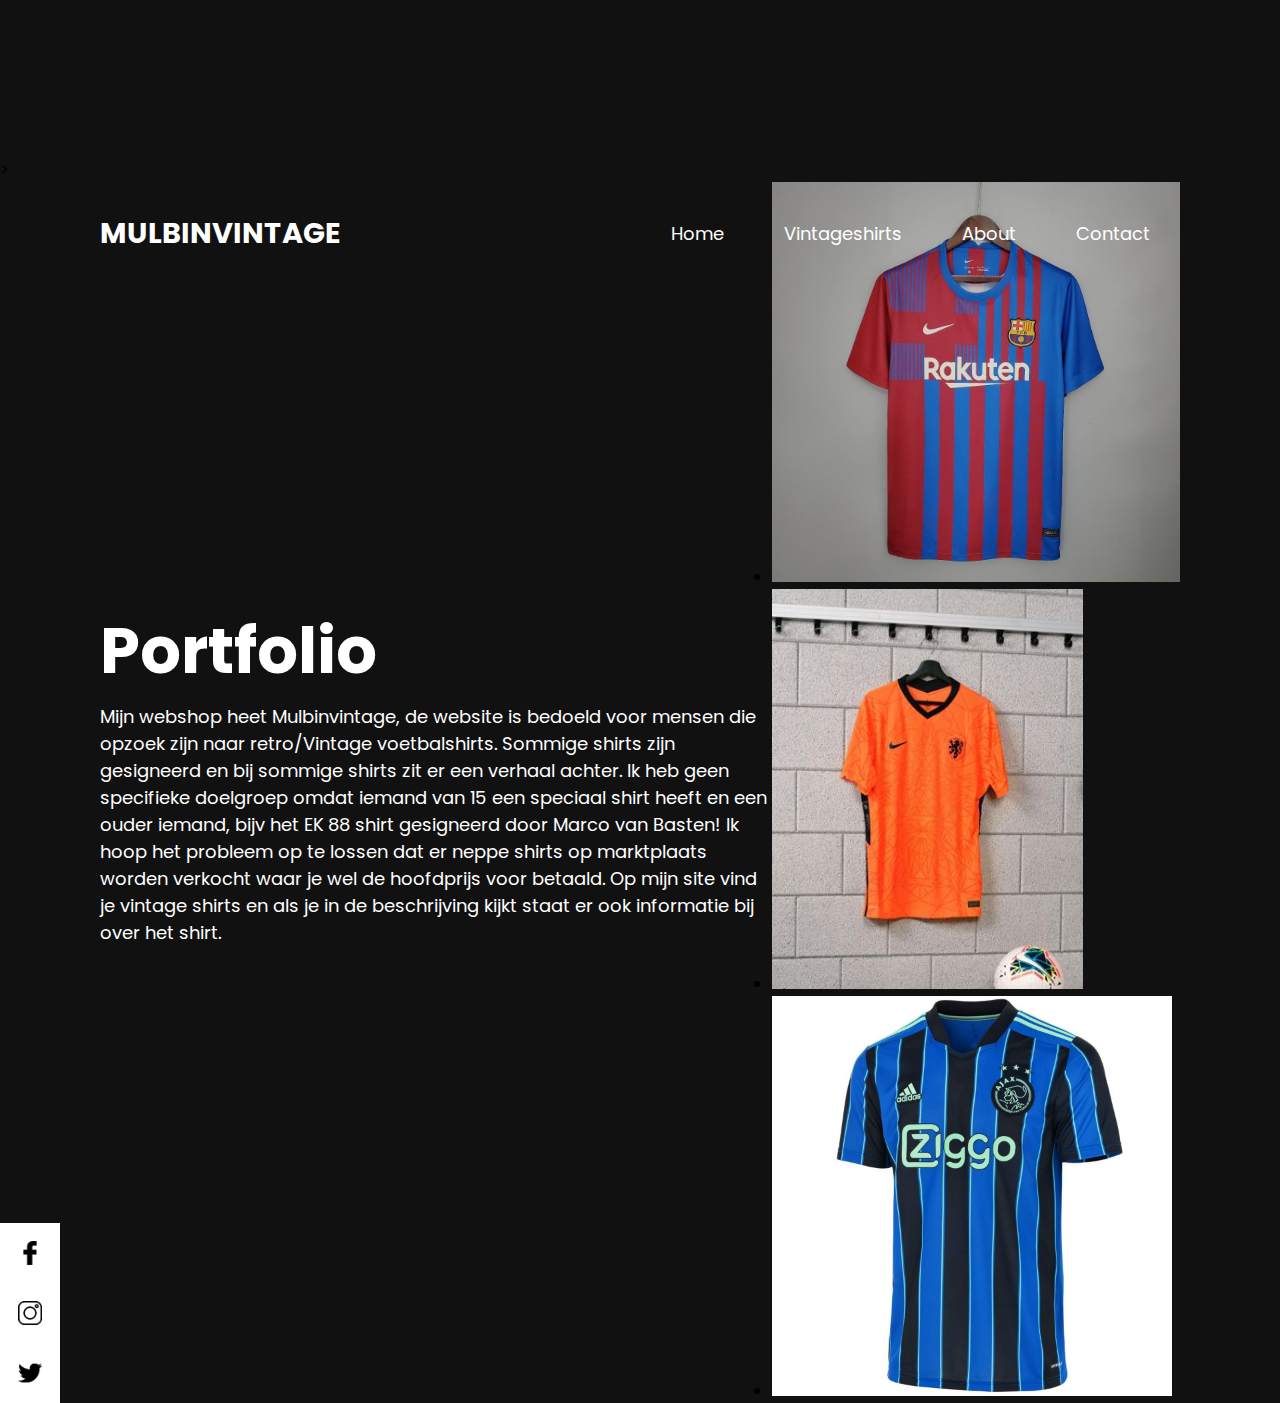
<file: 1/index.html>
<!DOCTYPE html>
<html lang="en">
<head>
    <meta charset="UTF-8">
    <meta name="viewport" content="width=device-width, initial-scale=1.0">
    <title>Mulbinvintage</title>
    <link rel="stylesheet" href="style.css">
</head>
<body>
    <section>
        <div class="bannerVideo" id="slideshow">
            <video src="" autoplay muted loop class="active"></video>
            <video src="" autoplay muted loop></video>
            <video src="" autoplay muted loop></video>
            <video src="" autoplay muted loop></video>
        </div>>
        <div class="container">
            <header id="navbar">
                <a href="#" class="logo">Mulbinvintage</a>
                <ul>
                    <li><a href="#" >Home</a></li>
                    <li><a href="#">Vintageshirts</a></li>
                    <li><a href="#">About</a></li>
                    <li><a href="#">Contact</a></li>
                </ul>
            </header>
            <div class="content">
                <div class="bannerText">
                    <div class="active">
                        <h2>Portfolio</h2>
                        <p>Mijn webshop heet Mulbinvintage, de website is bedoeld voor mensen die opzoek zijn naar retro/Vintage voetbalshirts. Sommige shirts zijn gesigneerd en bij sommige shirts zit er een verhaal achter. Ik heb geen specifieke doelgroep omdat iemand van 15 een speciaal shirt heeft en een ouder iemand, bijv het EK 88 shirt gesigneerd door Marco van Basten! Ik hoop het probleem op te lossen dat er neppe shirts op marktplaats worden verkocht waar je wel de hoofdprijs voor betaald. Op mijn site vind je vintage shirts en als je in de beschrijving kijkt staat er ook informatie bij over het shirt.</p>
                    </div>
                    <div>
                        <h2>Ole Gunnar Solskjær</h2>
                        <p>De UEFA Champions Leaguefinale van het seizoen 1998/99 is de zevende finale in de geschiedenis van de Champions League. De wedstrijd vond plaats op 26 mei 1999 in Camp Nou in Barcelona. Het Duitse Bayern München stond net als tegenstander Manchester United voor het eerst in de finale van de Champions League.Bayern was van slag en Manchester rook zijn kans. De Engelsen rukten op en versierden zo'n 30 seconden na de gelijkmaker opnieuw een hoekschop. Beckham bracht de bal voor doel en Sheringham verlengde met het hoofd. Aan de tweede paal tikte invaller Ole Gunnar Solskjær de bal in het dak van het doel. De totale ommekeer was een feit. Na het laatste fluitsignaal viel een teleurgestelde Samuel Kuffour huilend op de grond.</p>
                    </div>
                    <div>
                        <h2>Ronald Koeman</h2>
                        <p>De finale van de Europacup I van het seizoen 1991/92 werd gehouden op 20 mei 1992 in het Wembley Stadium in Londen. Voor het eerst sinds 1986 stond het Spaanse FC Barcelona opnieuw in de finale. FC Barcelona verloor toen de finale na strafschoppen, ditmaal wonnen ze na verlengingen van het Italiaanse Sampdoria. De Nederlander Ronald Koeman scoorde in de tweede verlenging via een vrije trap het enige doelpunt van de finale</p>
                    </div>
                    <div>
                        <h2>Johan Cruijff</h2>
                        <p>Cruijff wordt wereldwijd erkend als een van de beste voetballers aller tijden.[1] In 1999 werd hij door de IFFHS verkozen tot Europees voetballer van de twintigste eeuw. Bij de IFFHS-verkiezing van Wereldvoetballer van de twintigste eeuw eindigde hij als tweede achter Pelé.[2] De voormalige aanvaller en spelverdeler werd met name geroemd vanwege zijn techniek, startsnelheid, handelingssnelheid en spelinzicht.[3] Driemaal werd hij verkozen tot Europees voetballer van het jaar en ook won hij drie keer de Europacup I.</p>
                    </div>
                </div>
            </div>
            <ul class="sci">
                <li><a href="#"><img src="foto's/facebook.png" alt=""></a></li>
                <li><a href="#"><img src="foto's/instagram.png" alt=""></a></li>
                <li><a href="#"><img src="foto's/twitter.png" alt=""></a></li>
            </ul>
            <ul>
                <li><a href="#"><img src="foto/foto1.png" height="400" alt=""></a></li>
                <li><a href="#"><img src="foto/foto2.png" height="400" alt=""></a></li>
                <li><a href="#"><img src="foto/foto3.png" height="400" alt=""></a></li>
            </ul>
        </div>
    </section>
</body>
</html>
</file>
<file: 1/style.css>
@import url('https://fonts.googleapis.com/css?family=Poppins:300,400,500,600,700,800,900&display=swap');
*
{
    margin: 0;
    padding: 0;
    box-sizing: border-box;
    font-family: 'Poppins', sans-serif;
}
section
{
    background: #111;
    min-height: 100vh;
}
.section .bannerVideo
{
    position: absolute;
    top: 0;
    left: 0;
    width: 100%;
    height: 100%;
}
.section .bannerVideo video
{
    position: absolute;
    top: 0;
    left: 0;
    width: 100%;
    height: 100%;
    object-fit: cover;
    opacity: 0;
}
.section .bannerVideo video .active
{
    opacity: 1;
}
.container
{
    position: relative;
    padding: 0 100px;
    display: flex;
    justify-content: flex-start;
    min-height: 100vh;
}
.container header
{
    position: absolute;
    top: 0;
    left: 0;
    width: 100%;
    display: flex;
    justify-content: space-between;
    align-items: center;
    padding: 30px 100px;
}
.container header .logo
{
    font-weight: 700;
    text-transform: uppercase;
    color: #fff;
    font-size: 1.8em;
    text-decoration: none;
}
.container header ul
{
    position: relative;
    display: flex;
} 
.container header ul li
{
    list-style: none;
    margin: 0 20px;
}
.container header ul li a
{
    position: relative;
    text-decoration: none;
    font-size: 18px;
    padding: 4px 10px;
    color: #fff;
}
.container header ul li a:hover,
.container header ul li a.active
{
    background: #fff;
    color: #111;
}
.container .content
{
    display: flex;
    justify-content: flex-start;
    align-items: center;
}
.container .content .bannerText
{
    position: relative;
    max-width: 700px;
}
.container .content .bannerText div
{
    display: none;
    transition: 0.5s ease-in-out;
}
.container .content .bannerText div.active
{
    display: initial;
}
.container .content .bannerText div h2
{
    color: #fff;
    font-size: 4em;
    line-height: 1em;
    font-weight: 700;
}
.container .content .bannerText div p
{
    color: #fff;
    font-size: 18px;
    margin: 20px 0;
}
.sci
{
    position: absolute;
    bottom: 0;
    left: 0;
    display: flex;
    flex-direction: column;
}
.sci li
{
    list-style: none;
}
.sci li a
{
    width: 60px;
    height: 60px;
    display: flex;
    justify-content: center;
    align-items: center;
    background: #fff;
}
.sci li a:hover
{
    background: #f5f5f5;
}
.sci li a img
{
    display: inline-block;
    max-height: 24px;
}
.controls
{
    position: absolute;
    bottom: 0;
    right: 0;
    display: flex;
}
.controls li 
{
    width: 80px;
    height: 80px;
    display: flex;
    justify-content: center;
    align-items: center;
    background: #fff;
    cursor: pointer;
}
.controls li:hover
{
    background: #fff; 
}
</file>
